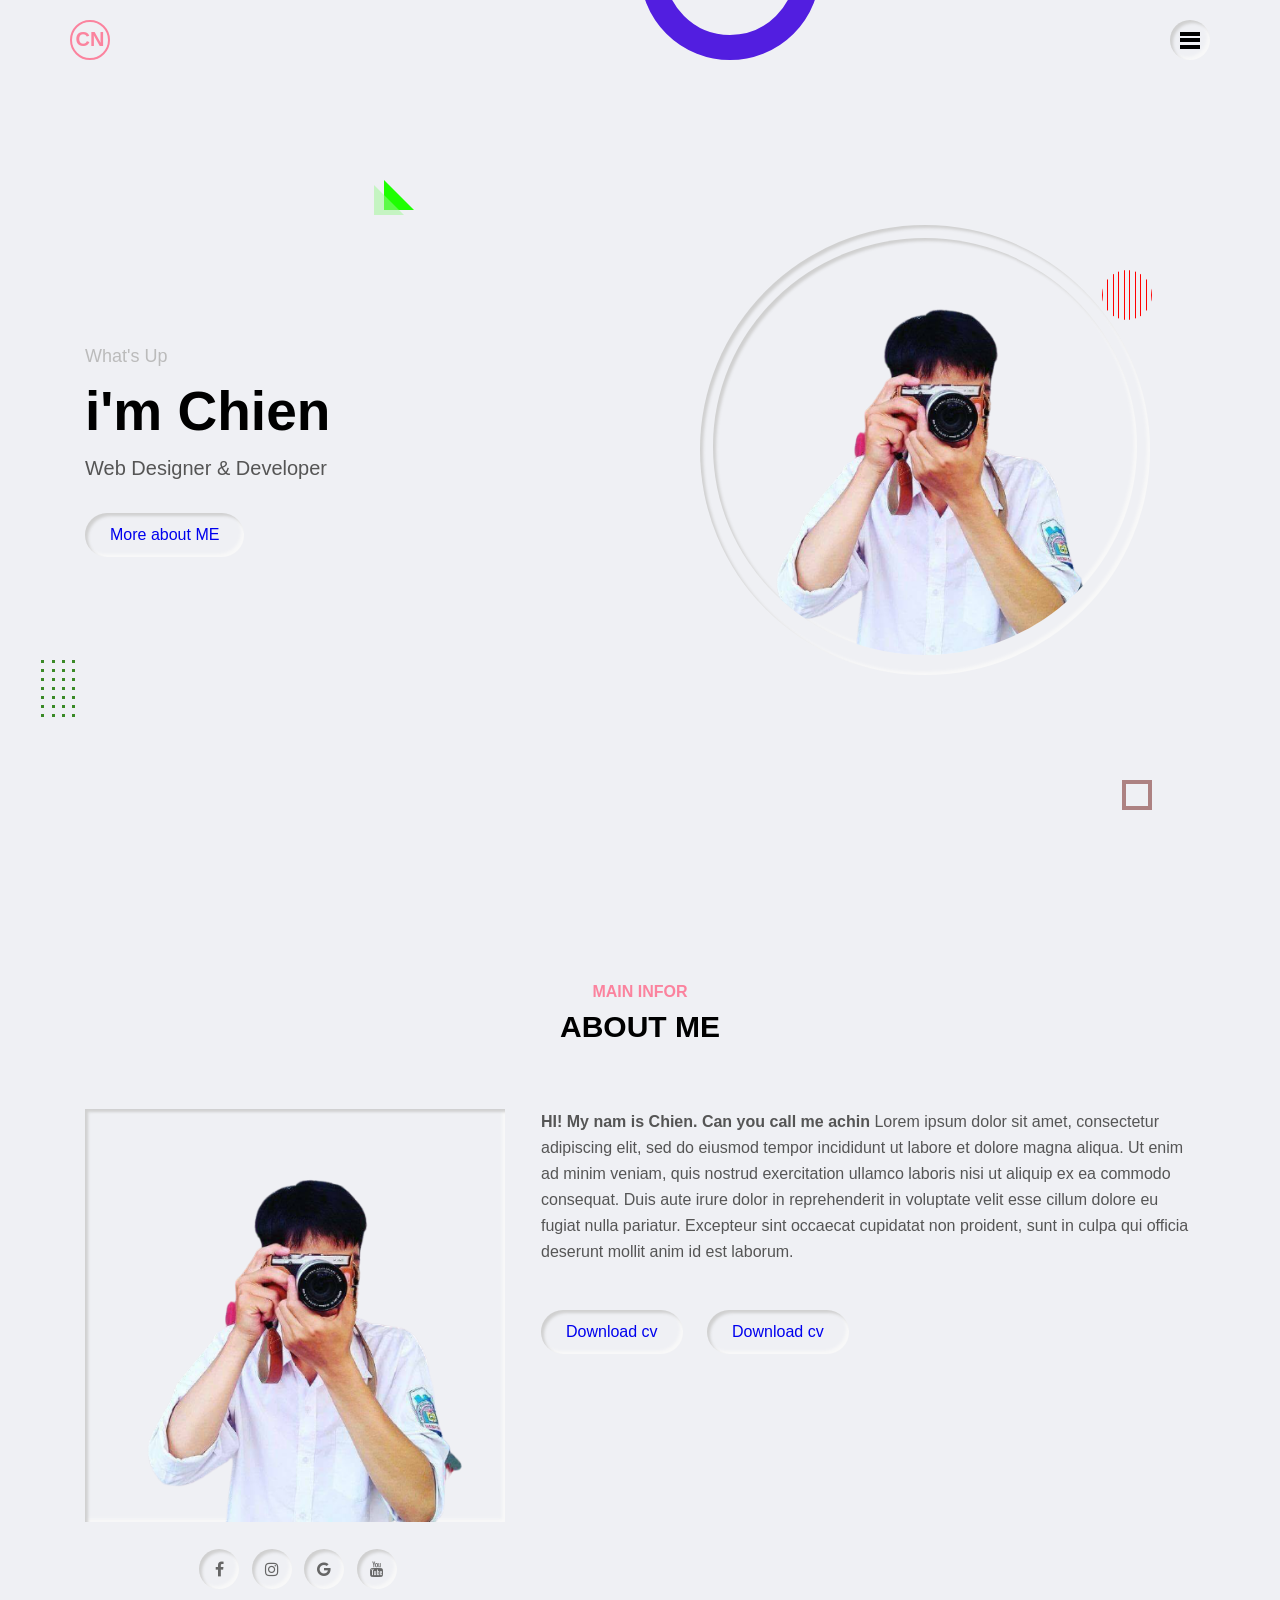
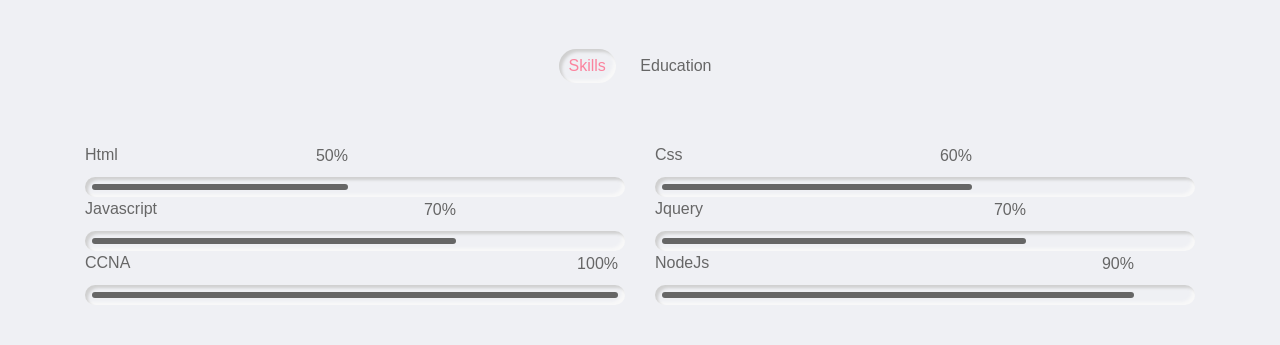
<file: index.html>
<!DOCTYPE html>
<html lang="en">

<head>
    <meta charset="UTF-8">
    <meta http-equiv="X-UA-Compatible" content="IE=edge">
    <meta name="viewport" content="width=device-width, initial-scale=1.0">
    <title>Document</title>
    <link rel="stylesheet" href="person.css">
    <link rel="stylesheet" href="https://cdnjs.cloudflare.com/ajax/libs/font-awesome/4.7.0/css/font-awesome.min.css">
</head>

<body>
    <!---------- header ------------>
    <header class="header">
        <div class="container">
            <div class="row justify-content-between">
                <div class="logo">
                    <a href="index.html">CN</a>
                </div>
                <div class="hamburger-btn outer-shadow hover-in-shadow">
                    <span></span>
                </div>
            </div>
        </div>
    </header>
    <!-- navigation menu start -->
    <nav class="nav-menu">
        <div class="close-nav-menu outer-shadow hover-in-shadow">&times</div>
        <div class="nav-menu-inner">
            <ul>
                <li><a href="index.html" class="inner-shadow active">HOME</a></li>
                <li><a href="#" class="outer-shadow hover-in-shadow">ABOUT</a></li>
                <li><a href="#" class="outer-shadow hover-in-shadow">SERvices</a></li>
                <li><a href="#" class="outer-shadow hover-in-shadow">PROFILE</a></li>
                <li><a href="#" class="outer-shadow hover-in-shadow">CONTACT</a></li>
            </ul>
        </div>
        <!-- copyright text -->
        <p class="copyright-text">&copy; 2021 CN</p>
        <!-- -------------- -->
    </nav>
    <!-- HOME SECTION -->
    <section class="home-section section">
        <!-- effect wrap -->
        <div class="effect-wrap">
            <div class="effect effect-1"></div>
            <div class="effect effect-2">
                <div></div>
                <div></div>
                <div></div>
                <div></div>
                <div></div>
                <div></div>
                <div></div>
                <div></div>
                <div></div>
                <div></div>
                <div></div>
                <div></div>
                <div></div>
                <div></div>
                <div></div>
                <div></div>
                <div></div>
                <div></div>
                <div></div>
                <div></div>
                <div></div>
                <div></div>
                <div></div>  
                <div></div>
                <div></div>
                <div></div>
                <div></div>
                <div></div>
            </div>
            <div class="effect effect-3"></div>
            <div class="effect effect-4"></div>
            <div class="effect effect-5">
                 <div></div>
                 <div></div>
                 <div></div>
                 <div></div>
                 <div></div>
                 <div></div>
                 <div></div>
                 <div></div>
                 <div></div>
                 <div></div>
            </div>
        </div>
        <div class="container">
            <div class="row full-screen align-items-center">
                <div class="home-text">
                    <p>what's up </p>
                    <h2>i'm Chien</h2>
                    <h1>web designer & developer</h1>
                    <a href="https://www.facebook.com/nhung.tuyet.39948856" class=" btn-1 outer-shadow hover-in-shadow"> More about ME</a>
                </div>
                <div class="home-img">
                    <div class="img-box inner-shadow">
                        <img src="./image/removebg-per.png" class="outer-shadow" alt="">
                    </div>
                </div>
            </div>
        </div>
    </section>
<!-- -------------------------------------- -->
<!-- about section -->
    <section class="about-section section">
        <div class="container">
            <div class="row">
                <div class="section-title">
                    <h2 data-heading="main infor" >About me</h2>
                </div>
            </div>
            <div class="row">
                <div class="about-img">
                    <div class="img-box" class="inner-shadow">
                        <img src="./image/removebg-per.png" width="420px" class="outer-shadow" alt="">
                    </div>
                    
                <!-- socical icon -->
                <div class="social-link">
                    <a href="https://www.facebook.com/nhung.tuyet.39948856" class="outer-shadow hover-in-shadow"><i class="fa fa-facebook"></i> </a>
                    <a href="https://www.facebook.com/nhung.tuyet.39948856" class="outer-shadow hover-in-shadow"><i class="fa fa-instagram"></i></a>
                    <a href="https://www.facebook.com/nhung.tuyet.39948856" class="outer-shadow hover-in-shadow"><i class="fa fa-google"></i></a>
                    <a href="https://www.facebook.com/nhung.tuyet.39948856" class="outer-shadow hover-in-shadow"><i class="fa fa-youtube"></i></a>
                </div>
                <!-- socical icon -->
                </div>
                
                <div class="about-info">
                    <p><span>HI! My nam is Chien. Can you call me achin</span>
                        Lorem ipsum dolor sit amet, consectetur adipiscing elit, sed do eiusmod tempor incididunt ut labore et dolore magna aliqua. Ut enim ad minim veniam, quis nostrud exercitation ullamco laboris nisi ut aliquip ex ea commodo consequat. Duis aute irure dolor in reprehenderit in voluptate velit esse cillum dolore eu fugiat nulla pariatur. Excepteur sint occaecat cupidatat non proident, sunt in culpa qui officia deserunt mollit anim id est laborum.
                    </p>
                    <a href="#" class="btn-1 outer-shadow  hover-in-shadow">Download cv</a>
                    <a href="#" class="btn-1 outer-shadow  hover-in-shadow">Download cv</a>
                </div>
            </div>
            <!-- -------TABS------- -->
            <div class="row">
                <div class="about-tabs">
                    <span class="tab-item outer-shadow active" data-target=".skills">skills</span>
                    <!-- <span class="tab-item" data-target=".experiance">experiance</span> -->
                    <span class="tab-item" data-target=".education">education</span>
                </div>
            </div>

            <!-- ---skills --- -->
            <div class="row">
                <div class="skills tab-content active">
                    <div class="row">
                        <!-- skill item -->
                        <div class="skill-item" >
                            <p>Html</p>
                            <div class="progress inner-shadow">
                                <div class="progress-bar" style="width: calc(50% - 14px)">
                                    <span>50%</span>
                                </div>
                            </div>
                        </div>

                        <div class="skill-item" >
                            <p>css</p>
                            <div class="progress inner-shadow">
                                <div class="progress-bar" style="width: calc(60% - 14px)">
                                    <span>60%</span>
                                </div>
                            </div>
                        </div>

                        <div class="skill-item" >
                            <p>javascript</p>
                            <div class="progress inner-shadow">
                                <div class="progress-bar" style="width: calc(70% - 14px)">
                                    <span>70%</span>
                                </div>
                            </div>
                        </div>

                        <div class="skill-item" >
                            <p>Jquery</p>
                            <div class="progress inner-shadow">
                                <div class="progress-bar" style="width: calc(70% - 14px)">
                                    <span>70%</span>
                                </div>
                            </div>
                        </div>

                        <div class="skill-item" >
                            <p>CCNA</p>
                            <div class="progress inner-shadow">
                                <div class="progress-bar" style="width: calc(100% - 14px)">
                                    <span>100%</span>
                                </div>
                            </div>
                        </div>

                        <div class="skill-item" >
                            <p>NodeJs</p>
                            <div class="progress inner-shadow">
                                <div class="progress-bar" style="width: calc(90% - 14px)">
                                    <span>90%</span>
                                </div>
                            </div>
                        </div> 
                        <!-- skill item -->
                    </div>
                </div>
            </div>

            <!-- --experience--- -->
            <div class="row">
                <div class="experience tab-content">
                    <div class="row">
                        <div class="timeline">
                            <div class="row">
                                <!-- timeline item -->
                                <div class="timeline-item">
                                    <div class="timeline-item-inner outer-shadow">
                                        <i class="fa fa-briefcase icon"></i>
                                        <span>Feb, 6, 2019</span>
                                        <h3>CCNA/ web disigner</h3>
                                        <h4>ok ok ok </h4>
                                        <p>Duis aute irure dolor in reprehenderit in voluptate velit esse cillum dolore eu fugiat nulla pariatur. Excepteur sint occaecat cupidatat non proident, sunt in culpa qui officia deserunt mollit anim id est laborum</p>
                                    </div>
                                </div>
                                <div class="timeline-item">
                                    <div class="timeline-item-inner outer-shadow">
                                        <i class="fa fa-briefcase icon"></i>
                                        <span>Feb, 2, 2020</span>
                                        <h3>Fontend deverloper</h3>
                                        <h4>ok ok ok </h4>
                                        <p>Duis aute irure dolor in reprehenderit in voluptate velit esse cillum dolore eu fugiat nulla pariatur. Excepteur sint occaecat cupidatat non proident, sunt in culpa qui officia deserunt mollit anim id est laborum</p>
                                    </div>
                                </div>
                                <div class="timeline-item">
                                    <div class="timeline-item-inner outer-shadow">
                                        <i class="fa fa-briefcase icon"></i>
                                        <span>Feb, 6, 2019</span>
                                        <h3>CCNA/ web disigner</h3>
                                        <h4>ok ok ok </h4>
                                        <p>Duis aute irure dolor in reprehenderit in voluptate velit esse cillum dolore eu fugiat nulla pariatur. Excepteur sint occaecat cupidatat non proident, sunt in culpa qui officia deserunt mollit anim id est laborum</p>
                                    </div>
                                </div>
                            </div>
                        </div>
                </div>
            </div>
            <!-- ----------- -->

            <!-- education -->
            <div class="row">
                <div class="education tab-content">
                    <div class="row">
                        <div class="timeline">
                            <div class="row">
                                <!-- timeline item -->
                                <div class="timeline-item">
                                    <div class="timeline-item-inner outer-shadow">
                                        <i class="fa fa-graduation-cap icon"></i>
                                        <span>Feb, 6, 2019</span>
                                        <h3>Tan Hoi secondary</h3>
                                        <h4>ok ok ok </h4>
                                        <p>Duis aute irure dolor in reprehenderit in voluptate velit esse cillum dolore eu fugiat nulla pariatur. Excepteur sint occaecat cupidatat non proident, sunt in culpa qui officia deserunt mollit anim id est laborum</p>
                                    </div>
                                </div>
                                <div class="timeline-item">
                                    <div class="timeline-item-inner outer-shadow">
                                        <i class="fa fa-graduation-cap icon"></i>
                                        <span>Feb, 2, 2020</span>
                                        <h3>Tan Lap hightshool</h3>
                                        <h4>ok ok ok </h4>
                                        <p>Duis aute irure dolor in reprehenderit in voluptate velit esse cillum dolore eu fugiat nulla pariatur. Excepteur sint occaecat cupidatat non proident, sunt in culpa qui officia deserunt mollit anim id est laborum</p>
                                    </div>
                                </div>
                                <div class="timeline-item">
                                    <div class="timeline-item-inner outer-shadow">
                                        <i class="fa fa-graduation-cap icon"></i>
                                        <span>Feb, 6, 2019</span>
                                        <h3>PTIT university</h3>
                                        <h4>ok ok ok </h4>
                                        <p>Duis aute irure dolor in reprehenderit in voluptate velit esse cillum dolore eu fugiat nulla pariatur. Excepteur sint occaecat cupidatat non proident, sunt in culpa qui officia deserunt mollit anim id est laborum</p>
                                    </div>
                                </div>
                            </div>
                        </div>
                </div>
            </div>
            <!-- --------- -->
        </div>
    </section>
<!-- main js -->
<script src="./person.js"></script>
</body>
</html>
</file>
<file: person.css>
:root{
    --skin-color:#fb839e;
    --bg-black-900:#000000;
    --bg-black-100:#dddddd;
    --bg-black-50:#eff0f4;
    --text-black-900:#000000;
    --text-black-700:#555555;
    --text-black-600:#666666;
    --text-black-300:#bbbbbb;
    --outer-shadow: 2px 2px 2px #d0d0d0, -2px 2px 2px #f8f8f8f8;
    --outer-shadow-0: 0 0 0 #d0d0d0, 0 0 0 #f8f8f8;
    --outer-shadow: inset 3px 3px 3px #d0d0d0, inset -3px -3px 3px #f8f8f8;  
    --inner-shadow: inset 3px 3px 3px #d0d0d0, inset -3px -3px 3px #f8f8f8;
}
/********* font******** */
@import url('https://fonts.googleapis.com/css2?family=Raleway:wght@400;500;600;700&display=swap');
/**body**/
*:not(i){
    font-family: 'Raleway', sans-serif;
    font-weight: 400;
}
*{
    margin: 0;
    padding: 0;
    box-sizing: border-box;
    outline: none;
}
:before,:after{
    box-sizing: border-box;
}
body{
    font-size: 16px;
    line-height: 1.5;
    overflow-x: hidden;
    background-color: var(--bg-black-50);
}
a{
    text-decoration: none;
}
ul{
    list-style: none;
    margin: 0;
    padding: 0;
}
.container{
    max-width: 1140px;
    margin: auto;
}
.row{
    display: flex;
    flex-wrap: wrap;
}
.img{
    vertical-align: middle;
    max-width: 100%;
}
.justify-content-between{
    justify-content:space-between;
}
.outer-shadow{
    box-shadow: var(--outer-shadow);
}
.inner-shadow{
    box-shadow: var(--inner-shadow);
}
.hover-in-shadow{
    position: relative;
    z-index: 1;
}
.hover-in-shadow:hover{
    box-shadow: var(--outer-shadow-0);
}
.hover-in-shadow:after{
    content: '';
    position: absolute;
    left: 0;
    top: 0;
    width: 100%;
    height: 100%;
    transition: all 0.3s ease;
}
.hover-in-shadow:hover:after{
    box-shadow: var(--inner-shadow);

}
.align-items-center{
    align-items: center;
}
.btn-1{
    padding: 10px 25px;
    font-size: 16px;
    font-weight: 500;
    background-color: transparent;
    line-height: 1.5;
    cursor: pointer;
    border-radius: 30px ;
    transition: all 0.3 ease ;
    display: inline-block;
}
.btn-1::after{
    border-radius: 30px;
}
.effect-wrap .effect{
    position: absolute;
    z-index: -1;
}
.effect-1{
    width: 30px;
    height: 30px;
    border: 4px solid rgb(173, 130, 130);
    right: 10%;
    bottom: 10%;
    animation: spin 10s linear infinite;
}
.effect-2{
    left: 3%;
    bottom: 20%;
    width: 40px;
    display: flex;
    flex-wrap: wrap; 
    justify-content: space-between;
    animation: topBounce 3s ease-in-out infinite;
}
.effect-2 div{
    height: 3px;
    width: 3px;
    background-color: rgb(58, 138, 38);
    margin: 3px 3px 3px;
}
.effect-3{
    height: 180px;
    width: 180px;
    border:25px solid rgb(82, 30, 224);
    border-radius: 50%;
    left: 50%;
    top: -120px;
    animation: leftBounce 3s ease-in-out infinite;
}
.effect-4{
    border-top: 30px solid transparent;
    border-left: 30px solid rgb(30, 255, 0);
    left: 30%;
    top: 20%;
    animation: spin 15s linear infinite;
}
.effect-4:before{
    content: '';
    border-top: 30px solid transparent;
    border-left: 30px solid rgb(155, 247, 143);
    position: absolute;
    left: -40px;
    opacity: 0.5;
    top: -25px;

}
.effect-5{
    height: 50px;
    width: 50px;
    right: 10%;
    top: 30%;
    display: flex;
    justify-content: space-between;  
    border-radius: 50%;
    overflow: hidden;  
    animation: spin 10s linear infinite ;
}
.effect-5 div{
    width: 1px;
    background-color: red;

}
@keyframes spin{
    o%{
        transform: rotate(0deg);
    }
    100%{
        transform: rotate(360deg);
    }
}
@keyframes topBounce{
    0%,100%{
        transform: translateY(0);
    }
    50%{
        transform: translateY(50px);
    }
}
@keyframes leftBounce{
    0%,100%{
        transform: translateX(0);
    }
    50%{
        transform: translateX(50px);
    }
}
.section-title{
    padding: 0 15px;
    flex: 0 0 100%;
    max-width: 100%;
    text-align: center;
    margin-bottom: 60px;
}
.section-title h2{
    display: inline-block; 
    font-size: 30px;
    font-weight: 700;
    color: var(--text-black-900);
    text-transform: uppercase;
    margin: 0;
}
.section-title h2:before{
    content: attr(data-heading);
    display: block;
    font-size: 16px;
    font-weight: 600;
    color: var(--skin-color); 
}
/* ----------HEADER------------ */
.header{ 
    padding: 20px;
    position: absolute;
    width: 100%;
    top: 0;
    left: 0;
    z-index: 99;
}
.header .logo a{
    height: 40px;
    width: 40px;
    display: inline-block;
    text-align: center;
    line-height: 35px;
    font-size: 20px;
    border: 2px solid var(--skin-color);
    color: var(--skin-color);
    border-radius: 50%;
    font-weight: 600;
    text-transform: uppercase;
}
.header .hamburger-btn{
    height: 40px;
    width: 40px;
    display: flex;
    justify-content: center;
    align-items: center;
    border-radius: 50%;
    cursor: pointer;
    transition: all  0.3s ease;
 }
 .header .hamburger-btn::after{
     border-radius: 50%;
 }
.header .hamburger-btn span{
    display: block;
    height: 4px;
    width: 20px;
    background-color: var(--bg-black-900);
    position: relative;
 }
.header .hamburger-btn span:before,
.header .hamburger-btn span:after{
    content: '';
    position: absolute;
    left: 0;
    width: 100%;
    height: 100%;
    background-color:  var(--bg-black-900);
}
.header .hamburger-btn span:before{
    top: -6px;
}
.header .hamburger-btn span::after{
    top: 7px;
 
}

/* -------------navigation menu------------ */
.nav-menu{
    position: fixed;
    background-color: var(--bg-black-50);
    padding:0 15px;
    left: 0;
    top: 0;
    width: 100%;
    height: 100%;
    z-index: -1;
    opacity: 0;
    visibility: hidden;
    overflow-y: auto;
}
.nav-menu .close-nav-menu{
    height: 40px;
    width: 40px;
    display: block;
    font-size: 35px;
    line-height: 35px;
    border-radius: 50%;
    position: absolute;
    right: 15px;
    top: 15px;
    text-align: center;
    color: var(--text-black-600);
    transition: all 0.3s ease;
}
.nav-menu .close-nav-menu::after{
    border-radius: 50%;
}
.nav-menu-inner{

    min-height: 100vh;
    display: flex;
    align-items: center;
    justify-content: center;
}
.nav-menu ul{
    padding: 15px;
}
.nav-menu ul li{
    display: block;
    margin-bottom: 20px;
    text-align: center;
}
.nav-menu ul li:last-child{
    margin-bottom: 0;
}
.nav-menu ul li a{
    display: inline-block;
    font-size: 28px;
    font-weight: 600;
    padding: 5px 30px;
    text-transform: capitalize;
    border-radius: 30px;
    transition: all 0.3s ease;
}
.nav-menu ul li a:after{
    border-radius: 30px;
}
.nav-menu ul li a.active{
    color:var(--skin-color);
}
.nav-menu .copyright-text{
    position: absolute;
    top: 50%;
    font-size: 15px;
    color: var(--text-black-600);
    transform: translateY(-50%) rotate(-90deg);
   left: -20px;
}

/* ------------------------- */

/* --------home section------- */
 .home-section{
     position: relative;
 }
.home-section .full-screen{
    padding: 50px 0;
    min-height: 100vh;
}
.home-section .home-text,
.home-section .home-img{
     flex:0 0 50%;
     max-width: 50%;
     padding: 0 15px;
}
.home-section .home-text p{
    color: var(--text-black-300);
    font-size: 18px;
    text-transform: capitalize;
    margin: 0;
}
.home-section .home-text h2{
    font-size: 55px;
    font-weight: 700;
    color: var(--text-black-900);
    margin: 0;
}
.home-section .home-text h1{
    font-size: 20px;
    font-weight: 400;
    margin: 0;
    color: var(--text-black-700);
    text-transform: capitalize;
}
.home-section .home-text .btn-1{
    margin-top: 30px;
}
.home-section .home-img .img-box{
    max-width: 450px;
    display: block;
    margin: auto;
    border-radius: 50%;
    padding: 10px;
}
.home-section .home-img .img-box img{
    width: 100%;
    border-radius: 50%;
    border: 3px solid transparent;
}

/* --------about section---------- */
.about-section{
    padding: 80px 0 0;
    min-height: 100vh;
}
.about-section .about-img{
    flex: 0 0 40%;
    max-width: 40%;
    padding: 0 15px;
}
.about-section .about-img .social-link{
    margin-top: 20px;
    text-align: center;
}
.about-section .about-img .social-link a{
    display: inline-block;
    width: 40px;
    height: 40px;
    font-size: 16px;
    text-align: center;
    
    color: var(--text-black-600);
    margin: 0 4px;
    border-radius: 50%;
    transform: all 0.3s ease;
}
.about-section .about-img .social-link a i{
    line-height: 40px;
}
.about-section .about-img .social-link a:after{
    border-radius: 50%;
}
.about-section .about-img .social-link a:hover{
    color: var(--skin-color );
}
.about-section .about-info{
    flex: 0 0 60%;
    max-width: 60%;
    padding: 0 15px;

}
.about-section .about-info p{
    font-size: 16px;
    line-height: 26px;
    margin-bottom: 15px;
    color: var(--text-black-700);
}
.about-section .about-info span{
    font-weight: 600;
}
.about-section .about-info .btn-1{
    margin: 30px 20px 0 0 ;
}

.about-section .about-tabs{
    padding: 60px 15px 50px ;
    flex: 0 0 100%;
    max-width: 100%;
    text-align: center;
}
.about-section .about-tabs .tab-item{
    display: inline-block;
    margin:  0 5px 10px;
    cursor: pointer;
    padding: 5px 10px;
    border-radius: 30px;
    transition: all 0.3 ease;
    font-size: 16px;
    color: var(--text-black-600);
    font-weight: 500;
    text-transform: capitalize;
}

.about-section .about-tabs .tab-item:hover:not(.active){
    opacity: 0.6;
}
.about-section .about-tabs .tab-item.active{
    color: var(--skin-color);
}
 
.about-section .tab-content{ 
    flex: 0 0 100%;
    max-width: 100%;
    display: none;
}
.about-section .tab-content.active{
    display: block;
}
.about-section .skills{
    padding: 0 0 40px;
}
.about-section .skills .skill-item{
    flex: 0 0 50%;
    max-width: 50%;
    padding: 0 15px;
}
.about-section .skills .skill-item p{
    font-size: 16px;
    color: var(--text-black-600);
    text-transform: capitalize;
    margin: 0 0 10px;
}
.about-section .skills .skill-item .progress{
    height: 20px;
    border-radius: 10px;
    position: relative;
}
.about-section .skills .skill-item .progress-bar{
    background-color: var(--text-black-600);
    height: 6px;
    position: absolute;
    left: 7px;
    top: 7px;
    border-radius: 10px;
}
.about-section .skills .skill-item .progress-bar span{
    position: absolute;
    right: 0;
    font-size: 16px;
    font-weight: 500;
    color: var(--text-black-600);
    margin-top: -40px;
}
.about-section .education,
.about-section .experience{
    padding-bottom: 80px;

}
.about-section .timeline{
    flex: 0 0 100%;
    max-width: 100%;
    max-width: 100%;
}
.about-section .timeline:before{
    content: '';
    width: 2px;
    height: 100%;
    left: 50%;
   /*  top: 0; */
    position: absolute;
   background-color: var(--text-black-900);
}
.about-section .timeline .timeline-item{
     flex: 0 0 100%;
     max-width: 100%;
     padding: 0 15px ;
}
.about-section .timeline .timeline-item:nth-child(odd){ /* chon phan tu le */
    padding-right: calc(50% + 50px);
    text-align: right;
}
.about-section .timeline .timeline-item:nth-child(even){
    padding-left: calc(50% + 50px);
}
.about-section .timeline .timeline-item-inner{
    padding: 30px;
    border-radius: 5px;
    position: relative;
}
.about-section .timeline .timeline-item-inner:before{
    content: '';
    position: absolute;
    width: 30px;
    height: 1px;
    background-color: black;
    top: 37px;
    z-index: -1;
}
.about-section .timeline .timeline-item:nth-child(odd) .timeline-item-inner:before{
    right: -30px;
}
.about-section .timeline .timeline-item:nth-child(even) .timeline-item-inner:before{
    left: -30px;
}
.about-section .timeline .timeline-item-inner .icon{
    height: 40px;
    width: 40px;
    text-align: center;
    line-height: 40px;
    position: absolute;
    top: 18px;
    border:1px solid var(--bg-black-100);
    font-size: 26px;
  border-radius: 50%;
}
.about-section .timeline .timeline-item:nth-child(odd) .icon{
    right: -70px;
}
.about-section .timeline .timeline-item:nth-child(even) .icon{
    left: -70px;
}
.about-section .timeline .timeline-item-inner span{
    font-weight: 500;
    display: block;
    margin: 0 0 10px;
    text-transform: capitalize;
}
.about-section .timeline .timeline-item-inner h3{
    font-size: 20px;
    font-weight: 600;
    margin: 0 0 5px;
    text-transform: capitalize;
}
.about-section .timeline .timeline-item-inner h4{
    font-size: 16px;
    margin: 0;   
}
.about-section .timeline .timeline-item-inner p{
    font-size: 16px;
    line-height: 26px;
    margin: 15px 0 0 ;
}
</file>
